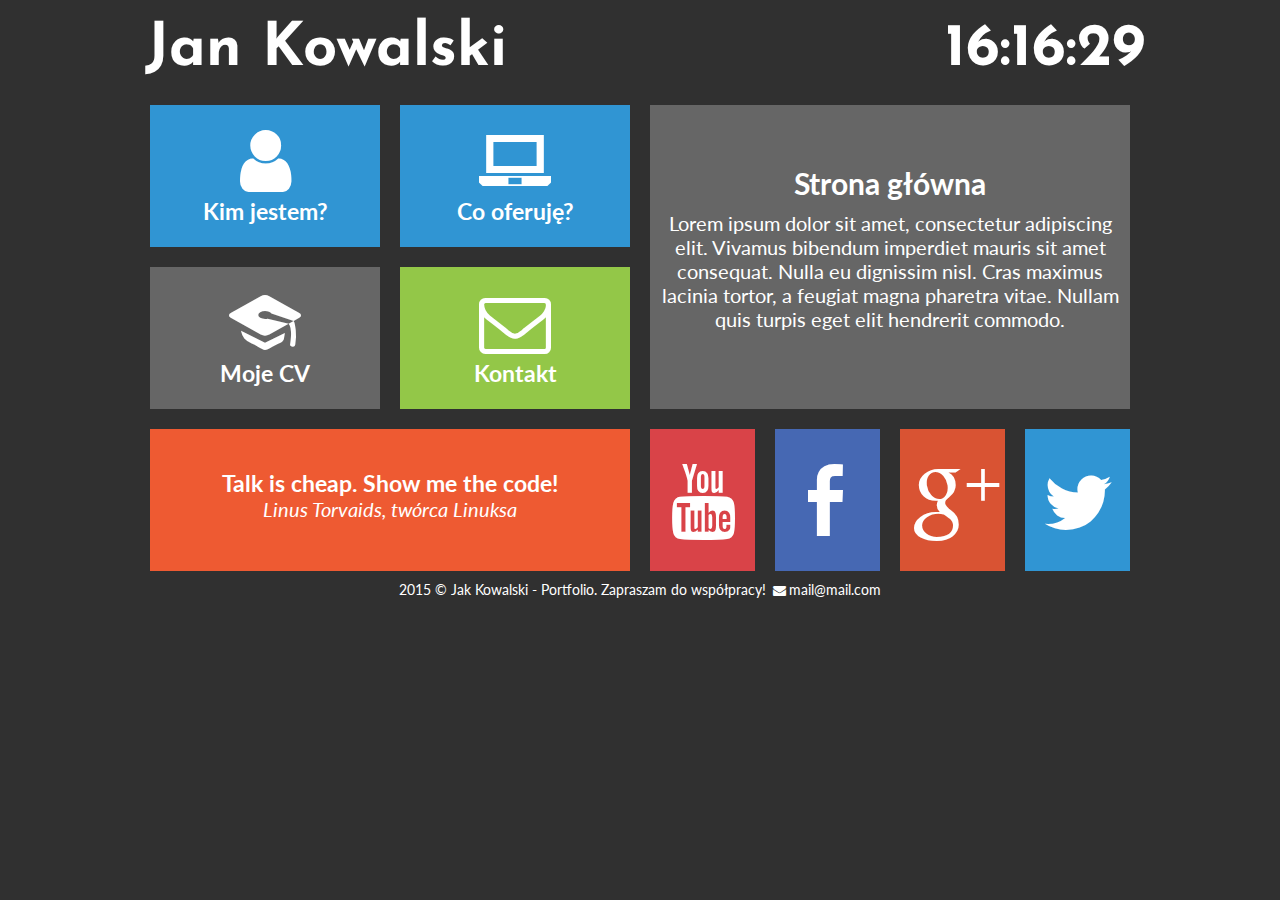
<file: index.html>
<html lang="pl">

    <head>
    <title>Jan Kowalski | Wizytówka</title>
    <meta charset="UTF-8">
    <meta name="viewport" content="width=device-width, initial-scale=1.0">
    <meta name="keywords" content="Lorem Ipsum, Lorem Ipsum">
    <meta name="description" content="Lorem Ipsum....">
    
    <link rel="stylesheet" href="css/style.css" type="text/css">
    <link rel="stylesheet" href="fonts/css/fontello.css" type="text/css">
    <link href="https://fonts.googleapis.com/css?family=Josefin+Sans|Lato" rel="stylesheet"> 
    
    <script src="timer.js"></script>
        
</head>

<body onload="odliczanie();">
    <div id="container">
        <div id="nav">
            
            <div id="logo">
                <a href="index.html">Jan Kowalski
                </a>
            </div> <!-- End of logo -->
            
            <div id="clock">
            </div> <!-- End of clock -->
            
        </div> <!-- End of nav -->
        
        <div class="square">
            
            <div class="tile1">
                <a href="kimjestem.html" class="tilelink">
                    <i class="icon-user"></i><br />
                    <h3>Kim jestem?</h3>
                </a>
            </div> <!-- End of tile1 (1) -->
            
            <div class="tile1">
                <a href="oferta.html" class="tilelink">
                    <i class="icon-laptop"></i><br />
                    <h3>Co oferuję?</h3>
                </a>     
            </div> <!-- End of tile1 (2) -->
            
            <div class="tile2">
                 <a href="cv.html" class="tilelink">
                    <i class="icon-graduation-cap"></i><br />
                    <h3>Moje CV</h3>
                </a>
            </div> <!-- End of tile2 --> 
            
            <div class="tile3">
                <a href="kontakt.html"class="tilelink">
                    <i class="icon-mail"></i><br />
                    <h3>Kontakt</h3>
                </a>
            </div> <!-- End of tile3 -->
            
            <div class="tile4">
                <h3>Talk is cheap. Show me the code!</h3><br />
                <p>Linus Torvaids, twórca Linuksa</p>
            </div> <!-- End of tile4 -->            
        
        </div> <!-- End of square -->
        
        <div class="square">
             <div class="tile5">
                 <h2>Strona główna</h2>
                 <p>Lorem ipsum dolor sit amet, consectetur adipiscing elit. Vivamus bibendum imperdiet mauris sit amet consequat. Nulla eu dignissim nisl. Cras maximus lacinia tortor, a feugiat magna pharetra vitae. Nullam quis turpis eget elit hendrerit commodo. </p>
            </div> <!-- End of tile5 -->    
            
            <div class="social">
                
                <div id="yt">
                    <a href="www.youtube.com" target="_blank"class="sociallink">
                        <i class="icon-youtube"></i>
                    </a>
                </div> <!-- End of yt -->
                
                <div id="fb">
                   <a href="www.facebook.com" target="_blank"class="sociallink"> 
                        <i class="icon-facebook"></i>
                    </a>
                </div> <!-- End of fb -->
                
                <div id="gplus">
                    <a href="www.gplus.com" target="_blank"class="sociallink">
                        <i class="icon-gplus"></i>
                    </a>
                </div> <!-- End of gplus -->
                
                <div id="twitter">
                    <a href="www.twitter.com" target="_blank"class="sociallink">
                        <i class="icon-twitter"></i>
                    </a>
                </div> <!-- End of twitter -->
                
            </div> <!-- End of social -->
        
        </div> <!-- End of square -->
        
        <div id="footer">
            <p>2015 &copy; Jak Kowalski - Portfolio. Zapraszam do współpracy! <i class="icon-mail-alt"></i><a href="mailto:mail@mail.com">mail@mail.com</a>
            </p>
        </div> <!-- End of footer -->
        
    </div> <!-- End of container -->
</body> 
</html>
</file>
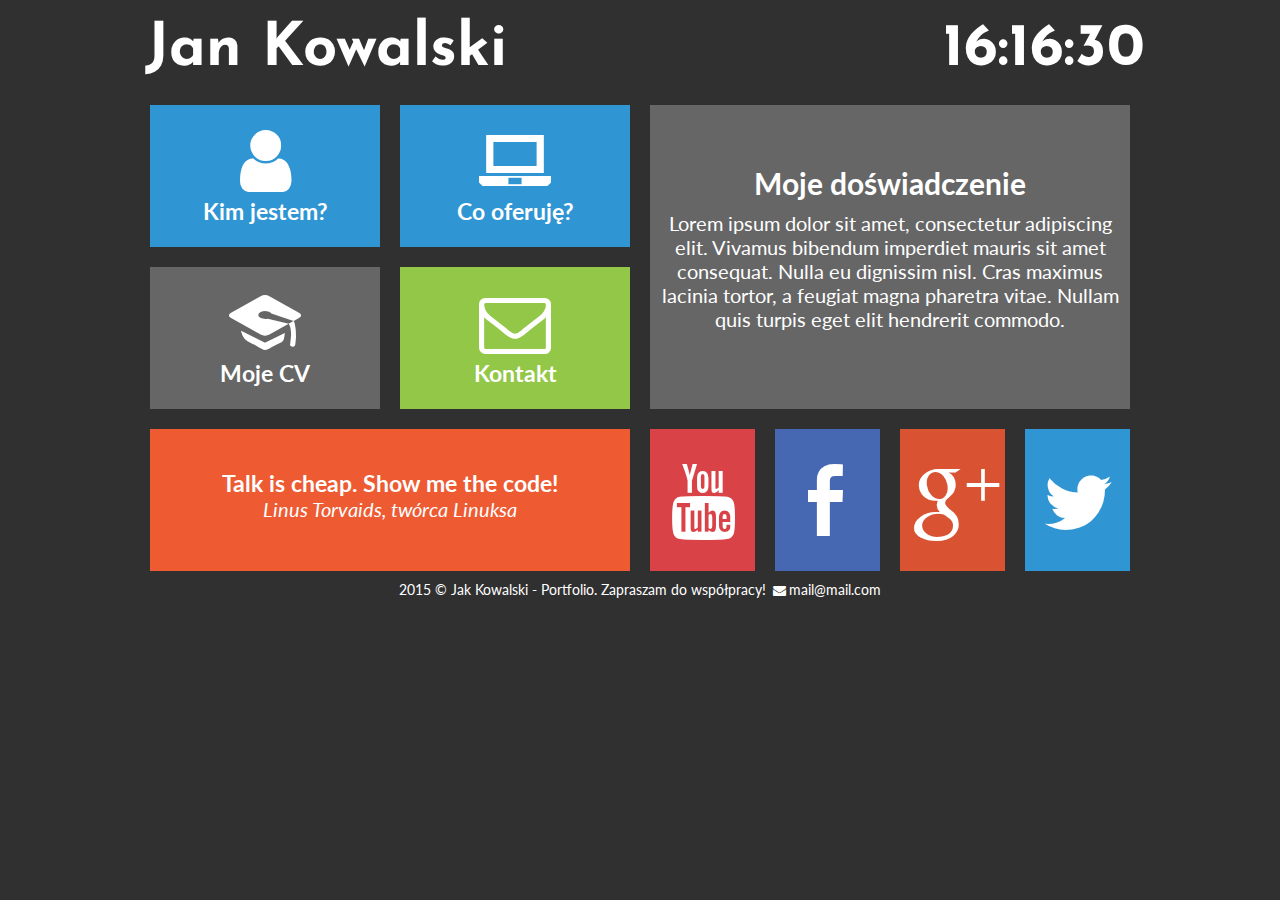
<file: cv.html>
<html lang="pl">

    <head>
    <title>Jan Kowalski | Wizytówka</title>
    <meta charset="UTF-8">
    <meta name="viewport" content="width=device-width, initial-scale=1.0">
    <meta name="keywords" content="Lorem Ipsum, Lorem Ipsum">
    <meta name="description" content="Lorem Ipsum....">
    
    <link rel="stylesheet" href="css/style.css" type="text/css">
    <link rel="stylesheet" href="fonts/css/fontello.css" type="text/css">
    <link href="https://fonts.googleapis.com/css?family=Josefin+Sans|Lato" rel="stylesheet"> 
    
    <script src="timer.js"></script>
        
</head>

<body onload="odliczanie();">
    <div id="container">
        <div id="nav">
            
            <div id="logo">
                <a href="index.html">Jan Kowalski
                </a>
            </div> <!-- End of logo -->
            
            <div id="clock">
            </div> <!-- End of clock -->
            
        </div> <!-- End of nav -->
        
        <div class="square">
            
            <div class="tile1">
                <a href="kimjestem.html" class="tilelink">
                    <i class="icon-user"></i><br />
                    <h3>Kim jestem?</h3>
                </a>
            </div> <!-- End of tile1 (1) -->
            
            <div class="tile1">
                <a href="oferta.html" class="tilelink">
                    <i class="icon-laptop"></i><br />
                    <h3>Co oferuję?</h3>
                </a>     
            </div> <!-- End of tile1 (2) -->
            
            <div class="tile2">
                 <a href="cv.html" class="tilelink">
                    <i class="icon-graduation-cap"></i><br />
                    <h3>Moje CV</h3>
                </a>
            </div> <!-- End of tile2 --> 
            
            <div class="tile3">
                <a href="kontakt.html"class="tilelink">
                    <i class="icon-mail"></i><br />
                    <h3>Kontakt</h3>
                </a>
            </div> <!-- End of tile3 -->
            
            <div class="tile4">
                <h3>Talk is cheap. Show me the code!</h3><br />
                <p>Linus Torvaids, twórca Linuksa</p>
            </div> <!-- End of tile4 -->            
        
        </div> <!-- End of square -->
        
        <div class="square">
             <div class="tile5">
                 <h2>Moje doświadczenie</h2>
                 <p>Lorem ipsum dolor sit amet, consectetur adipiscing elit. Vivamus bibendum imperdiet mauris sit amet consequat. Nulla eu dignissim nisl. Cras maximus lacinia tortor, a feugiat magna pharetra vitae. Nullam quis turpis eget elit hendrerit commodo. </p>
            </div> <!-- End of tile5 -->    
            
            <div class="social">
                
                <div id="yt">
                    <a href="www.youtube.com" target="_blank"class="sociallink">
                        <i class="icon-youtube"></i>
                    </a>
                </div> <!-- End of yt -->
                
                <div id="fb">
                   <a href="www.facebook.com" target="_blank"class="sociallink"> 
                        <i class="icon-facebook"></i>
                    </a>
                </div> <!-- End of fb -->
                
                <div id="gplus">
                    <a href="www.gplus.com" target="_blank"class="sociallink">
                        <i class="icon-gplus"></i>
                    </a>
                </div> <!-- End of gplus -->
                
                <div id="twitter">
                    <a href="www.twitter.com" target="_blank"class="sociallink">
                        <i class="icon-twitter"></i>
                    </a>
                </div> <!-- End of twitter -->
                
            </div> <!-- End of social -->
        
        </div> <!-- End of square -->
        
        <div id="footer">
            <p>2015 &copy; Jak Kowalski - Portfolio. Zapraszam do współpracy! <i class="icon-mail-alt"></i><a href="mailto:mail@mail.com">mail@mail.com</a>
            </p>
        </div> <!-- End of footer -->
        
    </div> <!-- End of container -->
</body> 
</html>
</file>
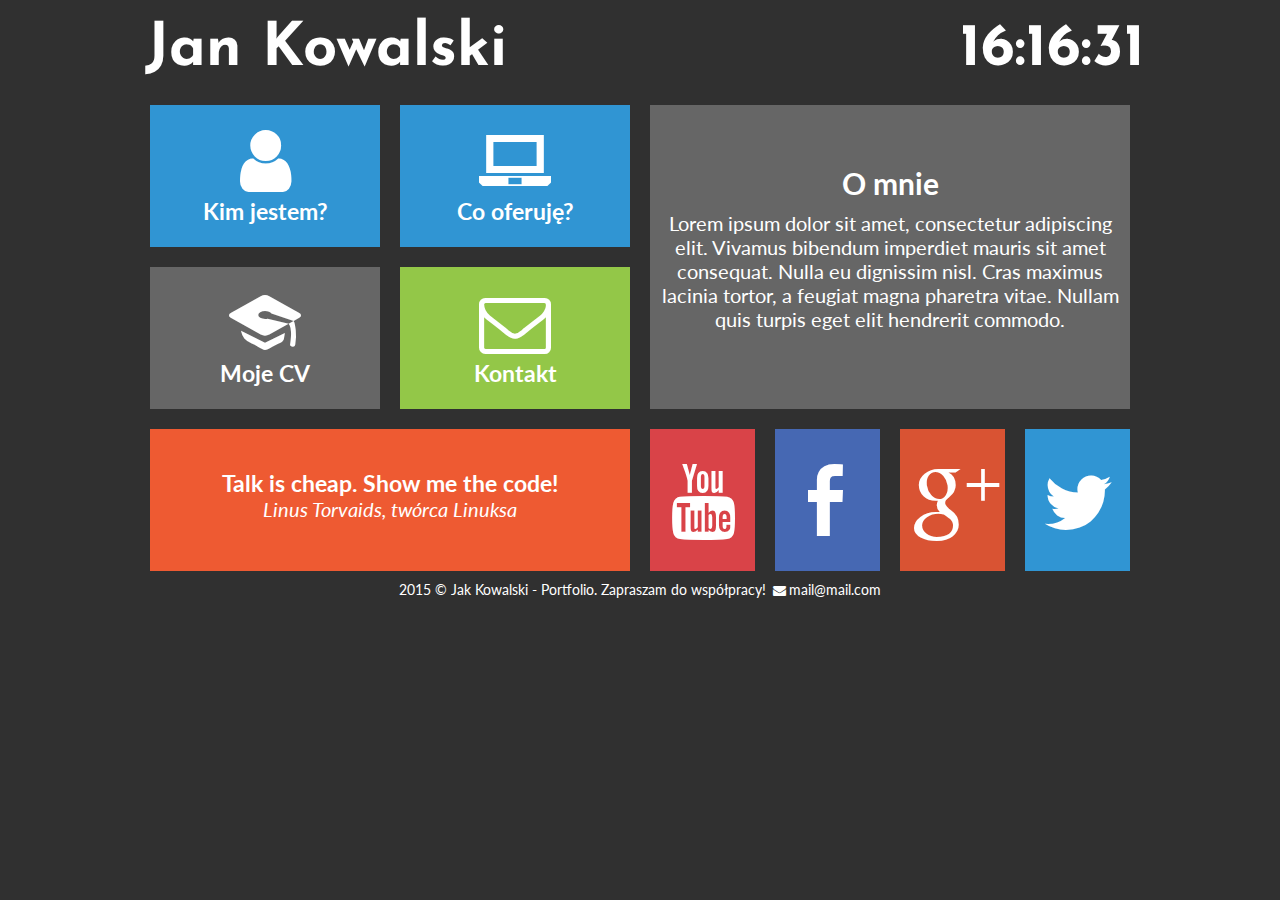
<file: kimjestem.html>
<html lang="pl">

    <head>
    <title>Jan Kowalski | Wizytówka</title>
    <meta charset="UTF-8">
    <meta name="viewport" content="width=device-width, initial-scale=1.0">
    <meta name="keywords" content="Lorem Ipsum, Lorem Ipsum">
    <meta name="description" content="Lorem Ipsum....">
    
    <link rel="stylesheet" href="css/style.css" type="text/css">
    <link rel="stylesheet" href="fonts/css/fontello.css" type="text/css">
    <link href="https://fonts.googleapis.com/css?family=Josefin+Sans|Lato" rel="stylesheet"> 
    
    <script src="timer.js"></script>
        
</head>

<body onload="odliczanie();">
    <div id="container">
        <div id="nav">
            
            <div id="logo">
                <a href="index.html">Jan Kowalski
                </a>
            </div> <!-- End of logo -->
            
            <div id="clock">
            </div> <!-- End of clock -->
            
        </div> <!-- End of nav -->
        
        <div class="square">
            
            <div class="tile1">
                <a href="kimjestem.html" class="tilelink">
                    <i class="icon-user"></i><br />
                    <h3>Kim jestem?</h3>
                </a>
            </div> <!-- End of tile1 (1) -->
            
            <div class="tile1">
                <a href="oferta.html" class="tilelink">
                    <i class="icon-laptop"></i><br />
                    <h3>Co oferuję?</h3>
                </a>     
            </div> <!-- End of tile1 (2) -->
            
            <div class="tile2">
                 <a href="cv.html" class="tilelink">
                    <i class="icon-graduation-cap"></i><br />
                    <h3>Moje CV</h3>
                </a>
            </div> <!-- End of tile2 --> 
            
            <div class="tile3">
                <a href="kontakt.html"class="tilelink">
                    <i class="icon-mail"></i><br />
                    <h3>Kontakt</h3>
                </a>
            </div> <!-- End of tile3 -->
            
            <div class="tile4">
                <h3>Talk is cheap. Show me the code!</h3><br />
                <p>Linus Torvaids, twórca Linuksa</p>
            </div> <!-- End of tile4 -->            
        
        </div> <!-- End of square -->
        
        <div class="square">
             <div class="tile5">
                 <h2>O mnie</h2>
                 <p>Lorem ipsum dolor sit amet, consectetur adipiscing elit. Vivamus bibendum imperdiet mauris sit amet consequat. Nulla eu dignissim nisl. Cras maximus lacinia tortor, a feugiat magna pharetra vitae. Nullam quis turpis eget elit hendrerit commodo. </p>
            </div> <!-- End of tile5 -->    
            
            <div class="social">
                
                <div id="yt">
                    <a href="www.youtube.com" target="_blank"class="sociallink">
                        <i class="icon-youtube"></i>
                    </a>
                </div> <!-- End of yt -->
                
                <div id="fb">
                   <a href="www.facebook.com" target="_blank"class="sociallink"> 
                        <i class="icon-facebook"></i>
                    </a>
                </div> <!-- End of fb -->
                
                <div id="gplus">
                    <a href="www.gplus.com" target="_blank"class="sociallink">
                        <i class="icon-gplus"></i>
                    </a>
                </div> <!-- End of gplus -->
                
                <div id="twitter">
                    <a href="www.twitter.com" target="_blank"class="sociallink">
                        <i class="icon-twitter"></i>
                    </a>
                </div> <!-- End of twitter -->
                
            </div> <!-- End of social -->
        
        </div> <!-- End of square -->
        
        <div id="footer">
            <p>2015 &copy; Jak Kowalski - Portfolio. Zapraszam do współpracy! <i class="icon-mail-alt"></i><a href="mailto:mail@mail.com">mail@mail.com</a>
            </p>
        </div> <!-- End of footer -->
        
    </div> <!-- End of container -->
</body> 
</html>
</file>
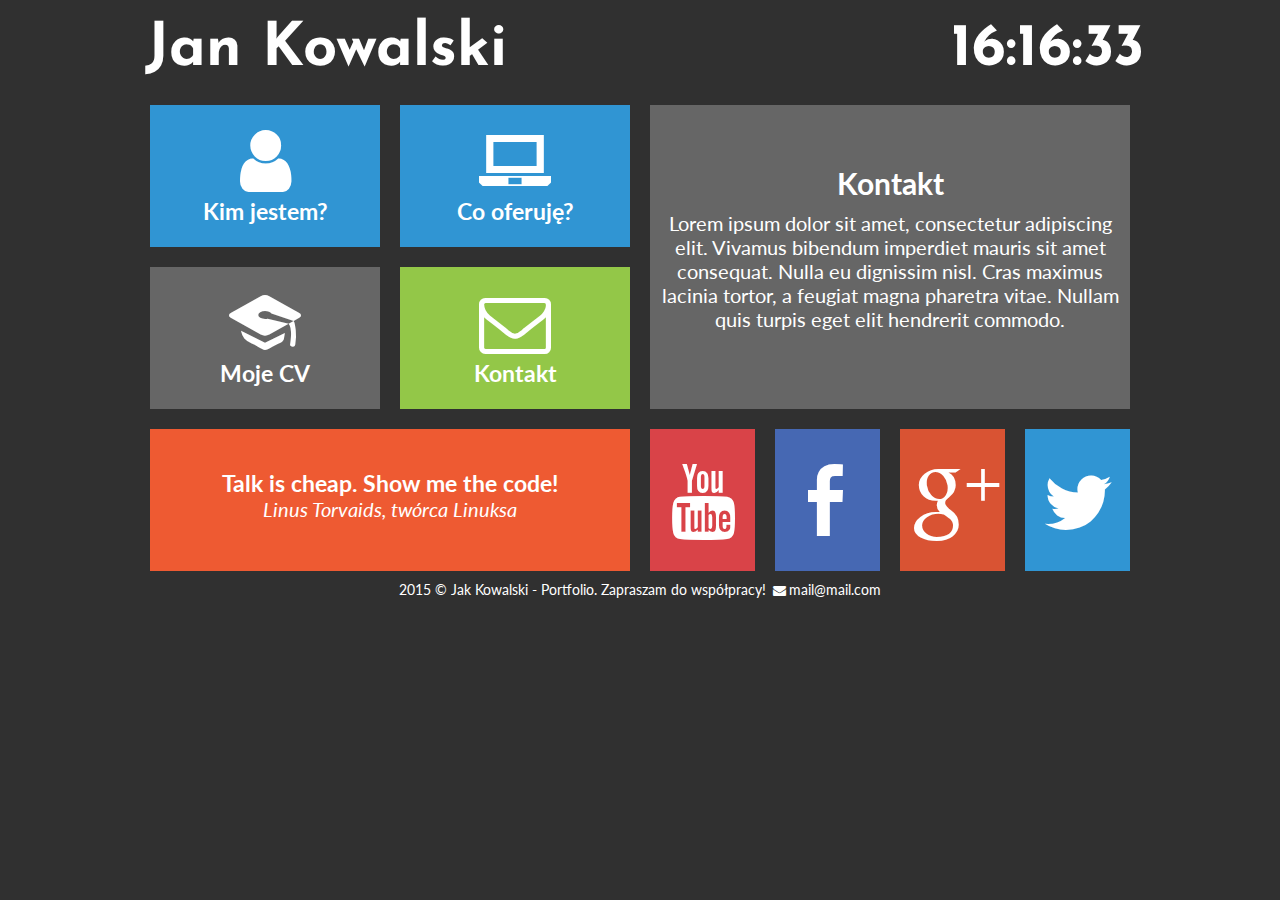
<file: kontakt.html>
<html lang="pl">

    <head>
    <title>Jan Kowalski | Wizytówka</title>
    <meta charset="UTF-8">
    <meta name="viewport" content="width=device-width, initial-scale=1.0">
    <meta name="keywords" content="Lorem Ipsum, Lorem Ipsum">
    <meta name="description" content="Lorem Ipsum....">
    
    <link rel="stylesheet" href="css/style.css" type="text/css">
    <link rel="stylesheet" href="fonts/css/fontello.css" type="text/css">
    <link href="https://fonts.googleapis.com/css?family=Josefin+Sans|Lato" rel="stylesheet"> 
    
    <script src="timer.js"></script>
        
</head>

<body onload="odliczanie();">
    <div id="container">
        <div id="nav">
            
            <div id="logo">
                <a href="index.html">Jan Kowalski
                </a>
            </div> <!-- End of logo -->
            
            <div id="clock">
            </div> <!-- End of clock -->
            
        </div> <!-- End of nav -->
        
        <div class="square">
            
            <div class="tile1">
                <a href="kimjestem.html" class="tilelink">
                    <i class="icon-user"></i><br />
                    <h3>Kim jestem?</h3>
                </a>
            </div> <!-- End of tile1 (1) -->
            
            <div class="tile1">
                <a href="oferta.html" class="tilelink">
                    <i class="icon-laptop"></i><br />
                    <h3>Co oferuję?</h3>
                </a>     
            </div> <!-- End of tile1 (2) -->
            
            <div class="tile2">
                 <a href="cv.html" class="tilelink">
                    <i class="icon-graduation-cap"></i><br />
                    <h3>Moje CV</h3>
                </a>
            </div> <!-- End of tile2 --> 
            
            <div class="tile3">
                <a href="kontakt.html"class="tilelink">
                    <i class="icon-mail"></i><br />
                    <h3>Kontakt</h3>
                </a>
            </div> <!-- End of tile3 -->
            
            <div class="tile4">
                <h3>Talk is cheap. Show me the code!</h3><br />
                <p>Linus Torvaids, twórca Linuksa</p>
            </div> <!-- End of tile4 -->            
        
        </div> <!-- End of square -->
        
        <div class="square">
             <div class="tile5">
                 <h2>Kontakt</h2>
                 <p>Lorem ipsum dolor sit amet, consectetur adipiscing elit. Vivamus bibendum imperdiet mauris sit amet consequat. Nulla eu dignissim nisl. Cras maximus lacinia tortor, a feugiat magna pharetra vitae. Nullam quis turpis eget elit hendrerit commodo. </p>
            </div> <!-- End of tile5 -->    
            
            <div class="social">
                
                <div id="yt">
                    <a href="www.youtube.com" target="_blank"class="sociallink">
                        <i class="icon-youtube"></i>
                    </a>
                </div> <!-- End of yt -->
                
                <div id="fb">
                   <a href="www.facebook.com" target="_blank"class="sociallink"> 
                        <i class="icon-facebook"></i>
                    </a>
                </div> <!-- End of fb -->
                
                <div id="gplus">
                    <a href="www.gplus.com" target="_blank"class="sociallink">
                        <i class="icon-gplus"></i>
                    </a>
                </div> <!-- End of gplus -->
                
                <div id="twitter">
                    <a href="www.twitter.com" target="_blank"class="sociallink">
                        <i class="icon-twitter"></i>
                    </a>
                </div> <!-- End of twitter -->
                
            </div> <!-- End of social -->
        
        </div> <!-- End of square -->
        
        <div id="footer">
            <p>2015 &copy; Jak Kowalski - Portfolio. Zapraszam do współpracy! <i class="icon-mail-alt"></i><a href="mailto:mail@mail.com">mail@mail.com</a>
            </p>
        </div> <!-- End of footer -->
        
    </div> <!-- End of container -->
</body> 
</html>
</file>
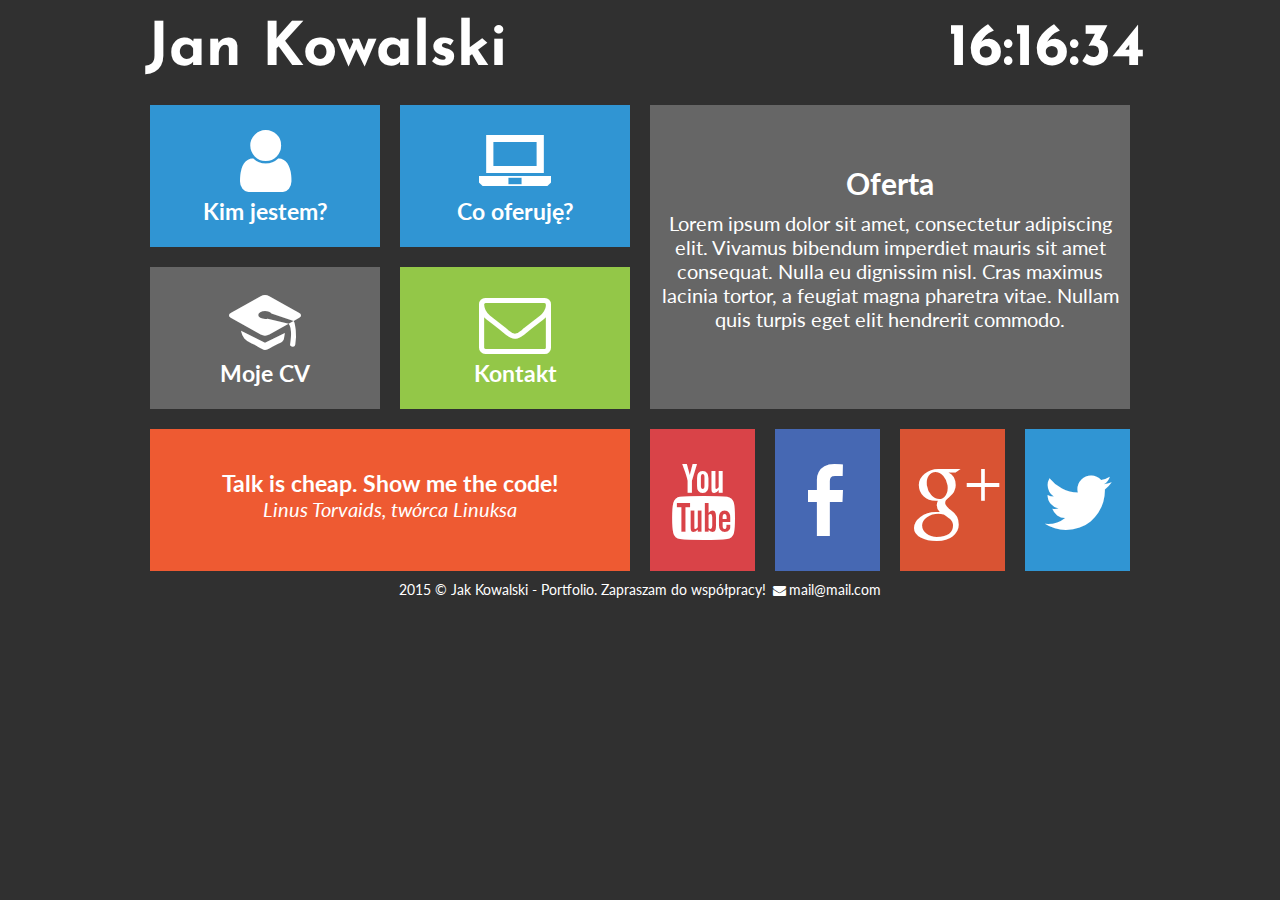
<file: oferta.html>
<html lang="pl">

    <head>
    <title>Jan Kowalski | Wizytówka</title>
    <meta charset="UTF-8">
    <meta name="viewport" content="width=device-width, initial-scale=1.0">
    <meta name="keywords" content="Lorem Ipsum, Lorem Ipsum">
    <meta name="description" content="Lorem Ipsum....">
    
    <link rel="stylesheet" href="css/style.css" type="text/css">
    <link rel="stylesheet" href="fonts/css/fontello.css" type="text/css">
    <link href="https://fonts.googleapis.com/css?family=Josefin+Sans|Lato" rel="stylesheet"> 
    
    <script src="timer.js"></script>
        
</head>

<body onload="odliczanie();">
    <div id="container">
        <div id="nav">
            
            <div id="logo">
                <a href="index.html">Jan Kowalski
                </a>
            </div> <!-- End of logo -->
            
            <div id="clock">
            </div> <!-- End of clock -->
            
        </div> <!-- End of nav -->
        
        <div class="square">
            
            <div class="tile1">
                <a href="kimjestem.html" class="tilelink">
                    <i class="icon-user"></i><br />
                    <h3>Kim jestem?</h3>
                </a>
            </div> <!-- End of tile1 (1) -->
            
            <div class="tile1">
                <a href="oferta.html" class="tilelink">
                    <i class="icon-laptop"></i><br />
                    <h3>Co oferuję?</h3>
                </a>     
            </div> <!-- End of tile1 (2) -->
            
            <div class="tile2">
                 <a href="cv.html" class="tilelink">
                    <i class="icon-graduation-cap"></i><br />
                    <h3>Moje CV</h3>
                </a>
            </div> <!-- End of tile2 --> 
            
            <div class="tile3">
                <a href="kontakt.html"class="tilelink">
                    <i class="icon-mail"></i><br />
                    <h3>Kontakt</h3>
                </a>
            </div> <!-- End of tile3 -->
            
            <div class="tile4">
                <h3>Talk is cheap. Show me the code!</h3><br />
                <p>Linus Torvaids, twórca Linuksa</p>
            </div> <!-- End of tile4 -->            
        
        </div> <!-- End of square -->
        
        <div class="square">
             <div class="tile5">
                 <h2>Oferta</h2>
                 <p>Lorem ipsum dolor sit amet, consectetur adipiscing elit. Vivamus bibendum imperdiet mauris sit amet consequat. Nulla eu dignissim nisl. Cras maximus lacinia tortor, a feugiat magna pharetra vitae. Nullam quis turpis eget elit hendrerit commodo. </p>
            </div> <!-- End of tile5 -->    
            
            <div class="social">
                
                <div id="yt">
                    <a href="www.youtube.com" target="_blank"class="sociallink">
                        <i class="icon-youtube"></i>
                    </a>
                </div> <!-- End of yt -->
                
                <div id="fb">
                   <a href="www.facebook.com" target="_blank"class="sociallink"> 
                        <i class="icon-facebook"></i>
                    </a>
                </div> <!-- End of fb -->
                
                <div id="gplus">
                    <a href="www.gplus.com" target="_blank"class="sociallink">
                        <i class="icon-gplus"></i>
                    </a>
                </div> <!-- End of gplus -->
                
                <div id="twitter">
                    <a href="www.twitter.com" target="_blank"class="sociallink">
                        <i class="icon-twitter"></i>
                    </a>
                </div> <!-- End of twitter -->
                
            </div> <!-- End of social -->
        
        </div> <!-- End of square -->
        
        <div id="footer">
            <p>2015 &copy; Jak Kowalski - Portfolio. Zapraszam do współpracy! <i class="icon-mail-alt"></i><a href="mailto:mail@mail.com">mail@mail.com</a>
            </p>
        </div> <!-- End of footer -->
        
    </div> <!-- End of container -->
</body> 
</html>
</file>
<file: css/style.css>
* {
    box-sizing: border-box;
    margin: 0;
    padding: 0;
}

body {
    background-color: #303030;
    color: #FFF;
    font-family: 'Lato', sans-serif;
    font-size: 20px;
}

#container {
    width: 1000px;
    margin-left: auto;
    margin-right: auto;
}

#nav {
    width: 1000px;
    margin: 5px;
    background-color: red;
}

#logo {
    float: left;    
    width: 60%;
    margin: 15px 0px;
    font-family: 'Josefin Sans', sans-serif;
    font-size: 60px;
    font-weight: bold;
}

#logo > a {
    text-decoration: none;
    color: #fff;
}

#clock {
    float: right;    
    width: 40%;
    margin: 15px 0px;
    font-family: 'Josefin Sans', sans-serif;
    font-size: 60px;
    font-weight: bold;
    text-align: right;
}

.square {
    float: left;    
    width: 50%;
}

.tilelink {
    display: block;
    width: 230px;
    height: 142px;
    text-decoration: none;
    color: #fff;
}

.tile1 {
    float: left;    
    margin: 10px; 
    width: 230px;
    height: 142px;
    background-color: #3095d3;
    text-align: center;
}

.tile1:hover {
    background-color: #2084c2;
}

.tile2 {
    float: left;    
    margin: 10px;
    width: 230px;
    height: 142px;
    background-color: #666;
    text-align: center;
}

.tile2:hover {
    background-color: #555;
}

.tile3 {
    float: left;    
    margin: 10px;
    width: 230px;
    height: 142px;
    background-color: #93c748;
    text-align: center;
}

.tile3:hover {
    background-color: #82b637;
}

.tile4 {
    float: left;    
    margin: 10px;
    width: 480px;
    height: 142px;
    background-color: #ee5a32;
    text-align: center;
}

.tile4 > h3 {
    display:inline-block;
    margin-top: 40px;
}

.tile4 > p {
    display:inline-block;
    font-style: italic;
}

.tile5 {
    margin: 10px;
    width: 480px;
    height: 304px;
    background-color: #666;
}

.tile5 > h2 {
    padding-top: 60px;
    text-align: center;
}

.tile5 > p {
    padding: 10px;
    text-align: center;
}

.sociallink {
    display: block;
    width: 105px;
    height: 142px;
    text-decoration: none;
    color: #fff;
}

#yt {
    float: left;   
    margin: 10px;
    width: 105px;
    height: 142px;
    background-color: #d94348;
}

#yt:hover {
    background-color: #c83237;
}

#fb {
    float: left;    
    margin: 10px;
    width: 105px;
    height: 142px;
    background-color: #4668b3;
}

#fb:hover {
    background-color: #3557a2;
}

#gplus {
    float: left;    
    margin: 10px;
    width: 105px;
    height: 142px;
    background-color: #d95333;
}

#gplus:hover {
    background-color: #c84222;
}

#twitter {
    float: left;    
    margin: 10px;
    width: 105px;
    height: 142px;
    background-color: #3095d3;
}

#twitter:hover {
    background-color: #2084c2;
}

#footer {
    clear: both;
    margin-top: 10px;
    font-size: 14px;
    text-align: center;
}

#footer > p > a {
    text-decoration: none;
    color: #fff;
}
</file>
<file: fonts/css/fontello.css>
@font-face {
  font-family: 'fontello';
  src: url('../font/fontello.eot?12024331');
  src: url('../font/fontello.eot?12024331#iefix') format('embedded-opentype'),
       url('../font/fontello.woff2?12024331') format('woff2'),
       url('../font/fontello.woff?12024331') format('woff'),
       url('../font/fontello.ttf?12024331') format('truetype'),
       url('../font/fontello.svg?12024331#fontello') format('svg');
  font-weight: normal;
  font-style: normal;
}
/* Chrome hack: SVG is rendered more smooth in Windozze. 100% magic, uncomment if you need it. */
/* Note, that will break hinting! In other OS-es font will be not as sharp as it could be */
/*
@media screen and (-webkit-min-device-pixel-ratio:0) {
  @font-face {
    font-family: 'fontello';
    src: url('../font/fontello.svg?12024331#fontello') format('svg');
  }
}
*/
 
 [class^="icon-"]:before, [class*=" icon-"]:before {
  font-family: "fontello";
  font-style: normal;
  font-weight: normal;
  speak: none;
 
  display: inline-block;
  text-decoration: inherit;
  width: 1em;
  margin-right: .2em;
  text-align: center;
  /* opacity: .8; */
 
  /* For safety - reset parent styles, that can break glyph codes*/
  font-variant: normal;
  text-transform: none;
 
  /* fix buttons height, for twitter bootstrap */
  line-height: 1em;
 
  /* Animation center compensation - margins should be symmetric */
  /* remove if not needed */
  margin-left: .2em;
 
  /* you can be more comfortable with increased icons size */
  /* font-size: 120%; */
 
  /* Font smoothing. That was taken from TWBS */
  -webkit-font-smoothing: antialiased;
  -moz-osx-font-smoothing: grayscale;
 
  /* Uncomment for 3D effect */
  /* text-shadow: 1px 1px 1px rgba(127, 127, 127, 0.3); */
}
 
.icon-gplus:before { content: '\e800'; font-size: 72px; margin-top: 40px; } /* '' */
.icon-user:before { content: '\e801'; font-size: 72px; margin-top: 20px; } /* '' */
.icon-graduation-cap:before { content: '\e802'; font-size: 72px; margin-top: 20px; } /* '' */
.icon-laptop:before { content: '\e803'; font-size: 72px; margin-top: 20px; } /* '' */
.icon-mail:before { content: '\e804'; font-size: 72px; margin-top: 20px; } /* '' */
.icon-twitter:before { content: '\f099'; font-size: 76px; margin-top: 35px; } /* '' */
.icon-mail-alt:before { content: '\f0e0'; font-size: 13px;} /* '' */
.icon-youtube:before { content: '\f167'; font-size: 76px; margin-top: 35px;} /* '' */
.icon-facebook:before { content: '\f300'; font-size: 72px; margin-top: 35px; } /* '' */
</file>
